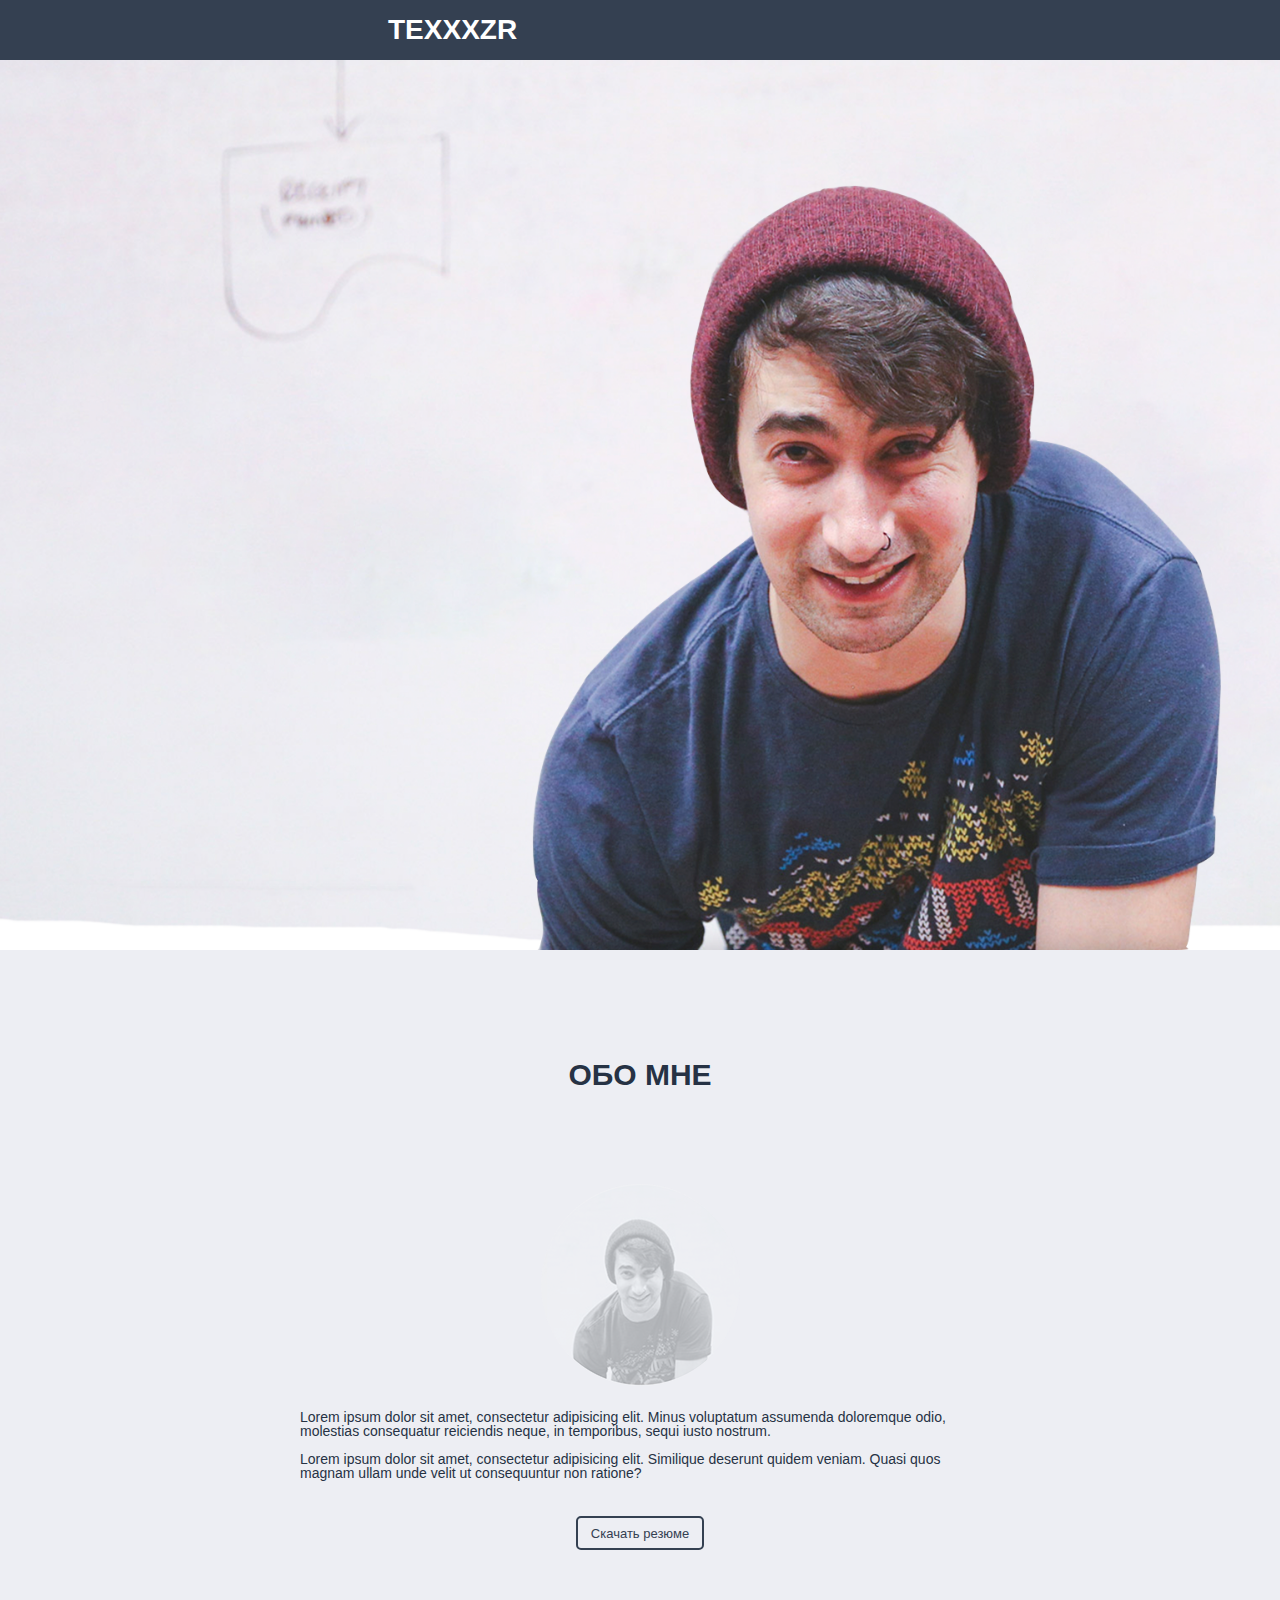
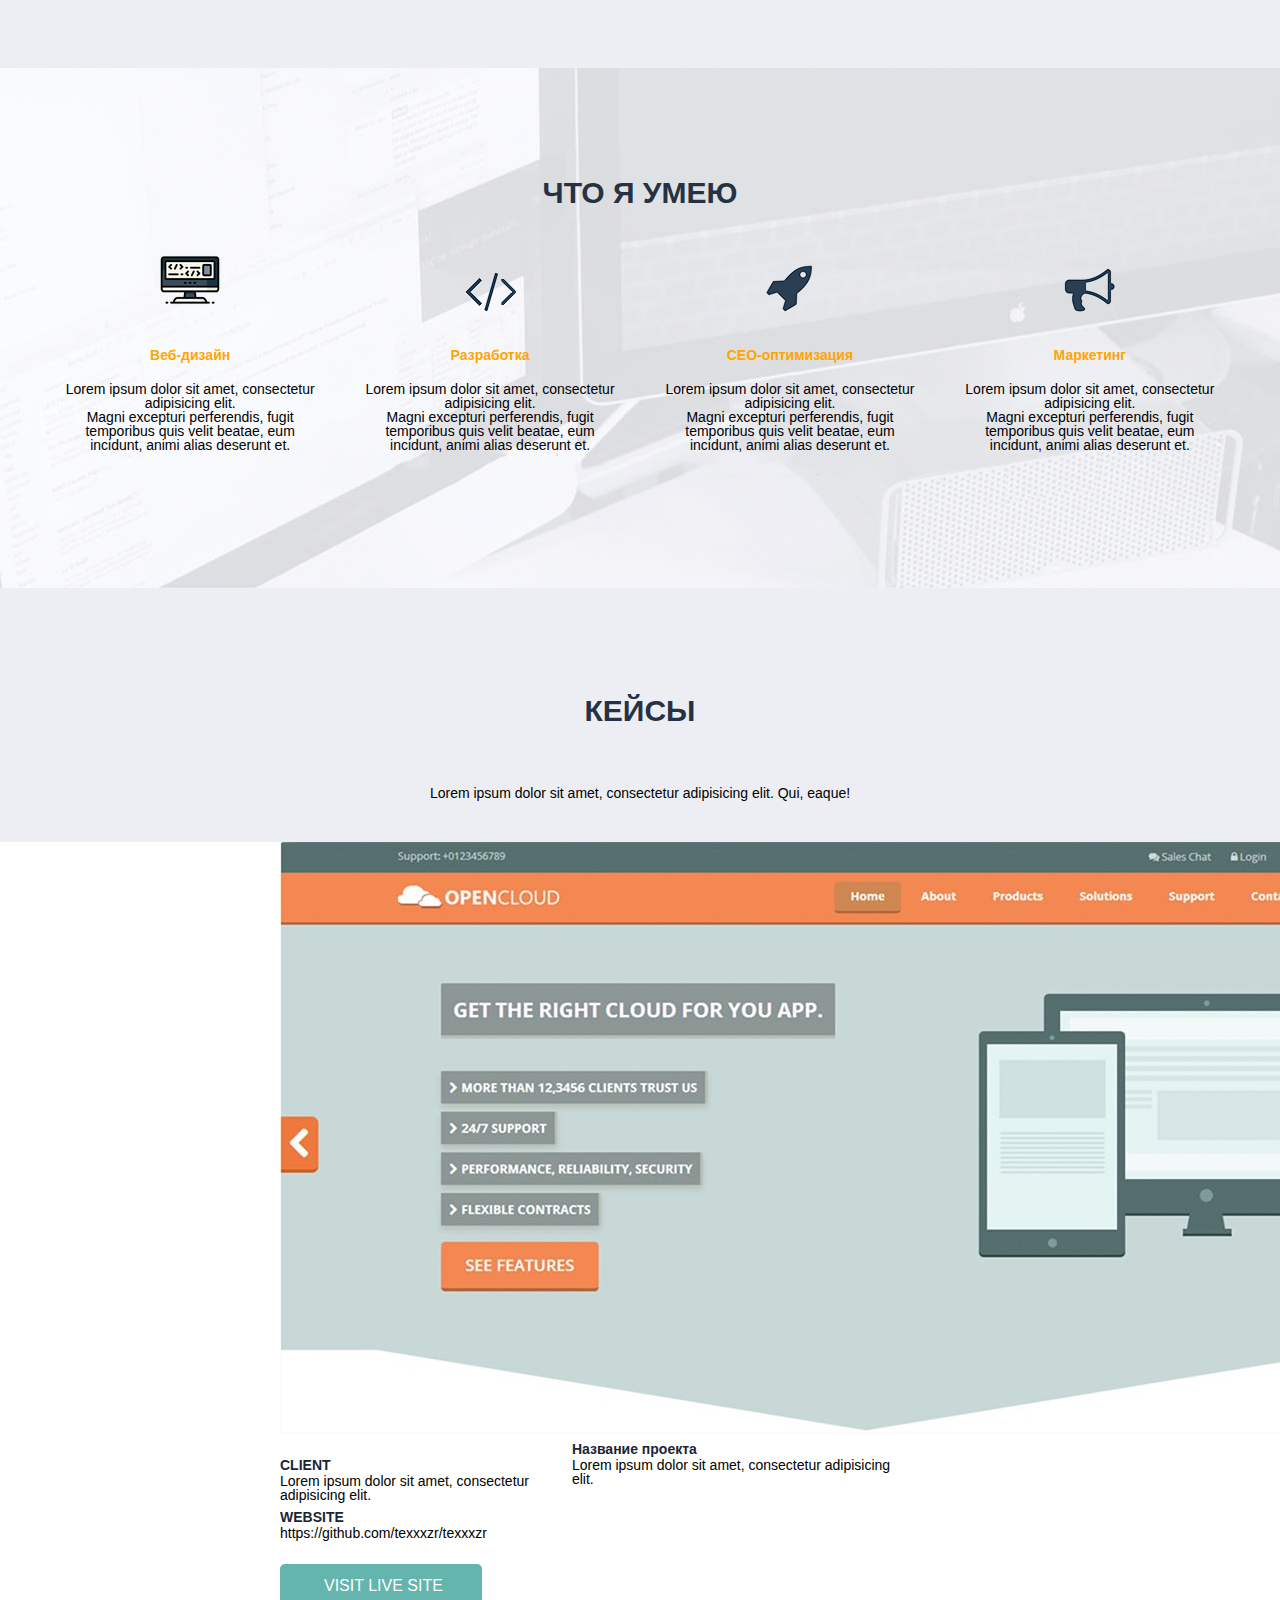
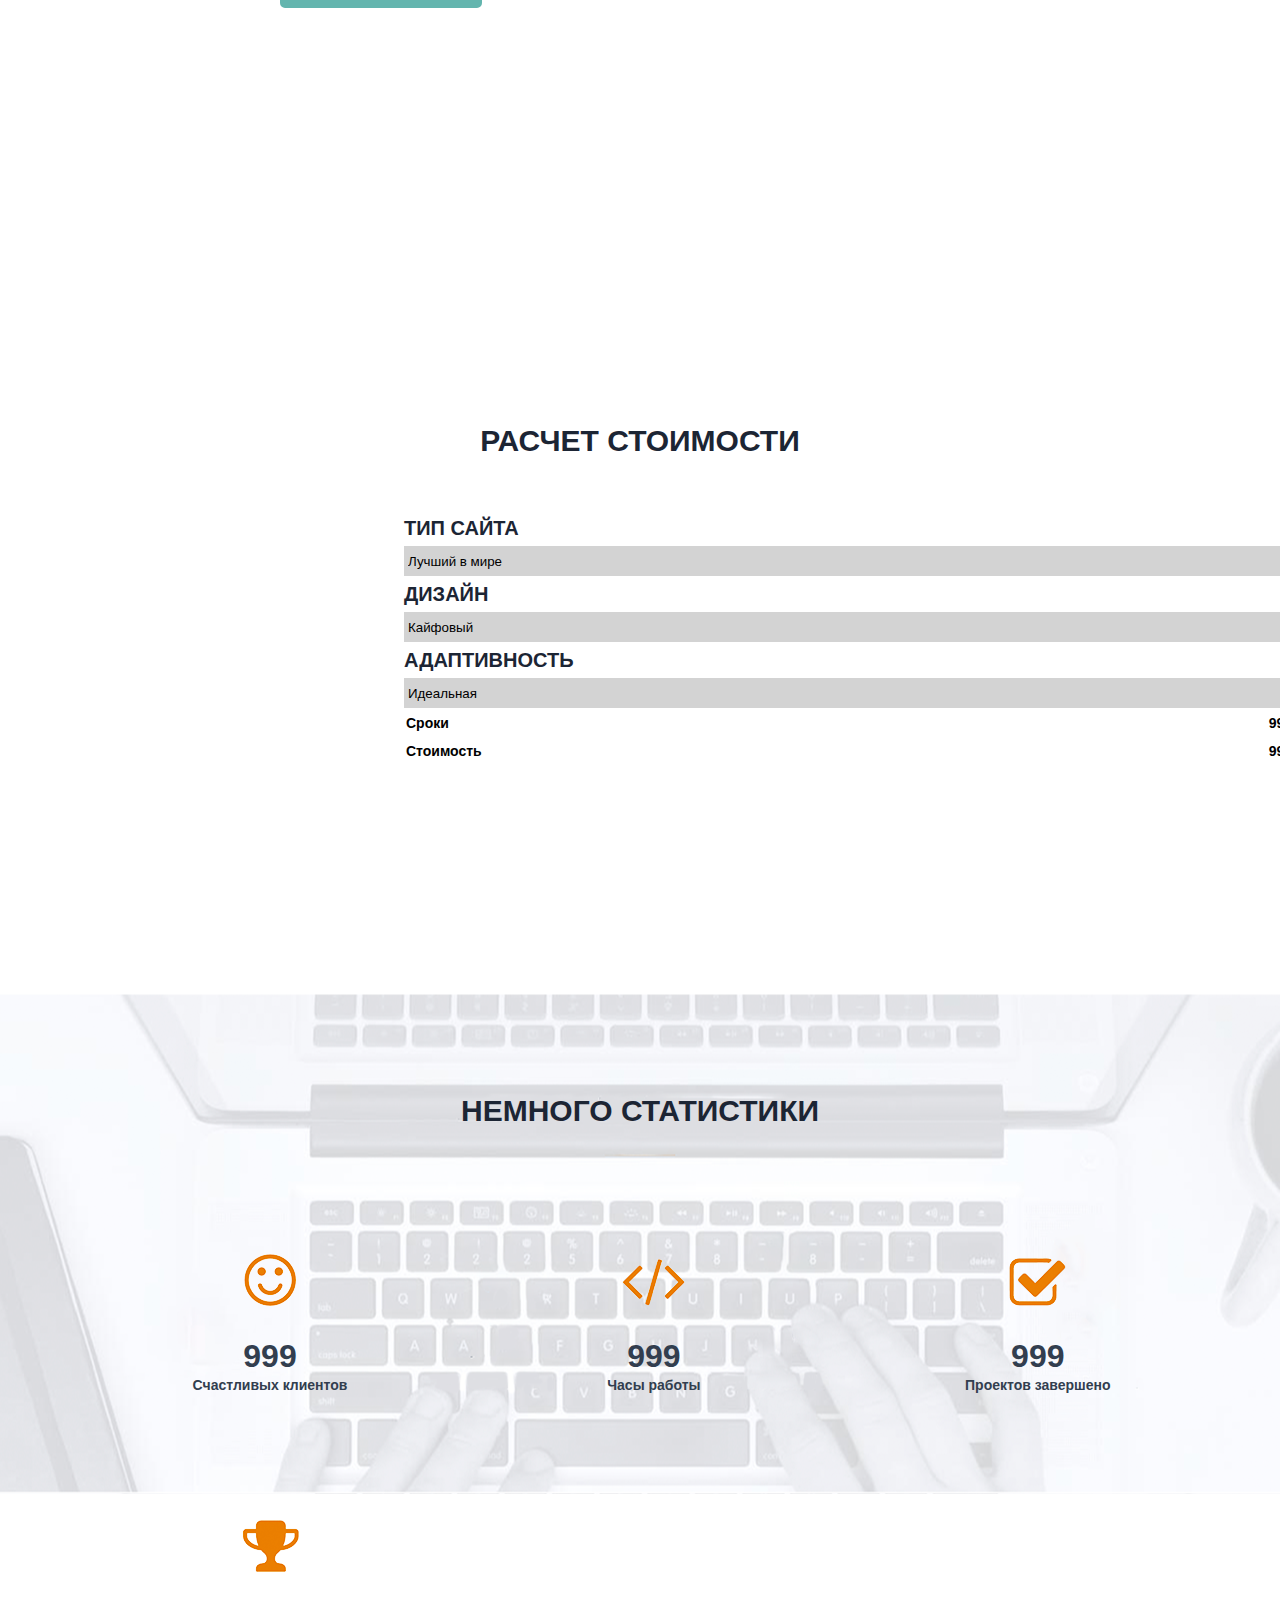
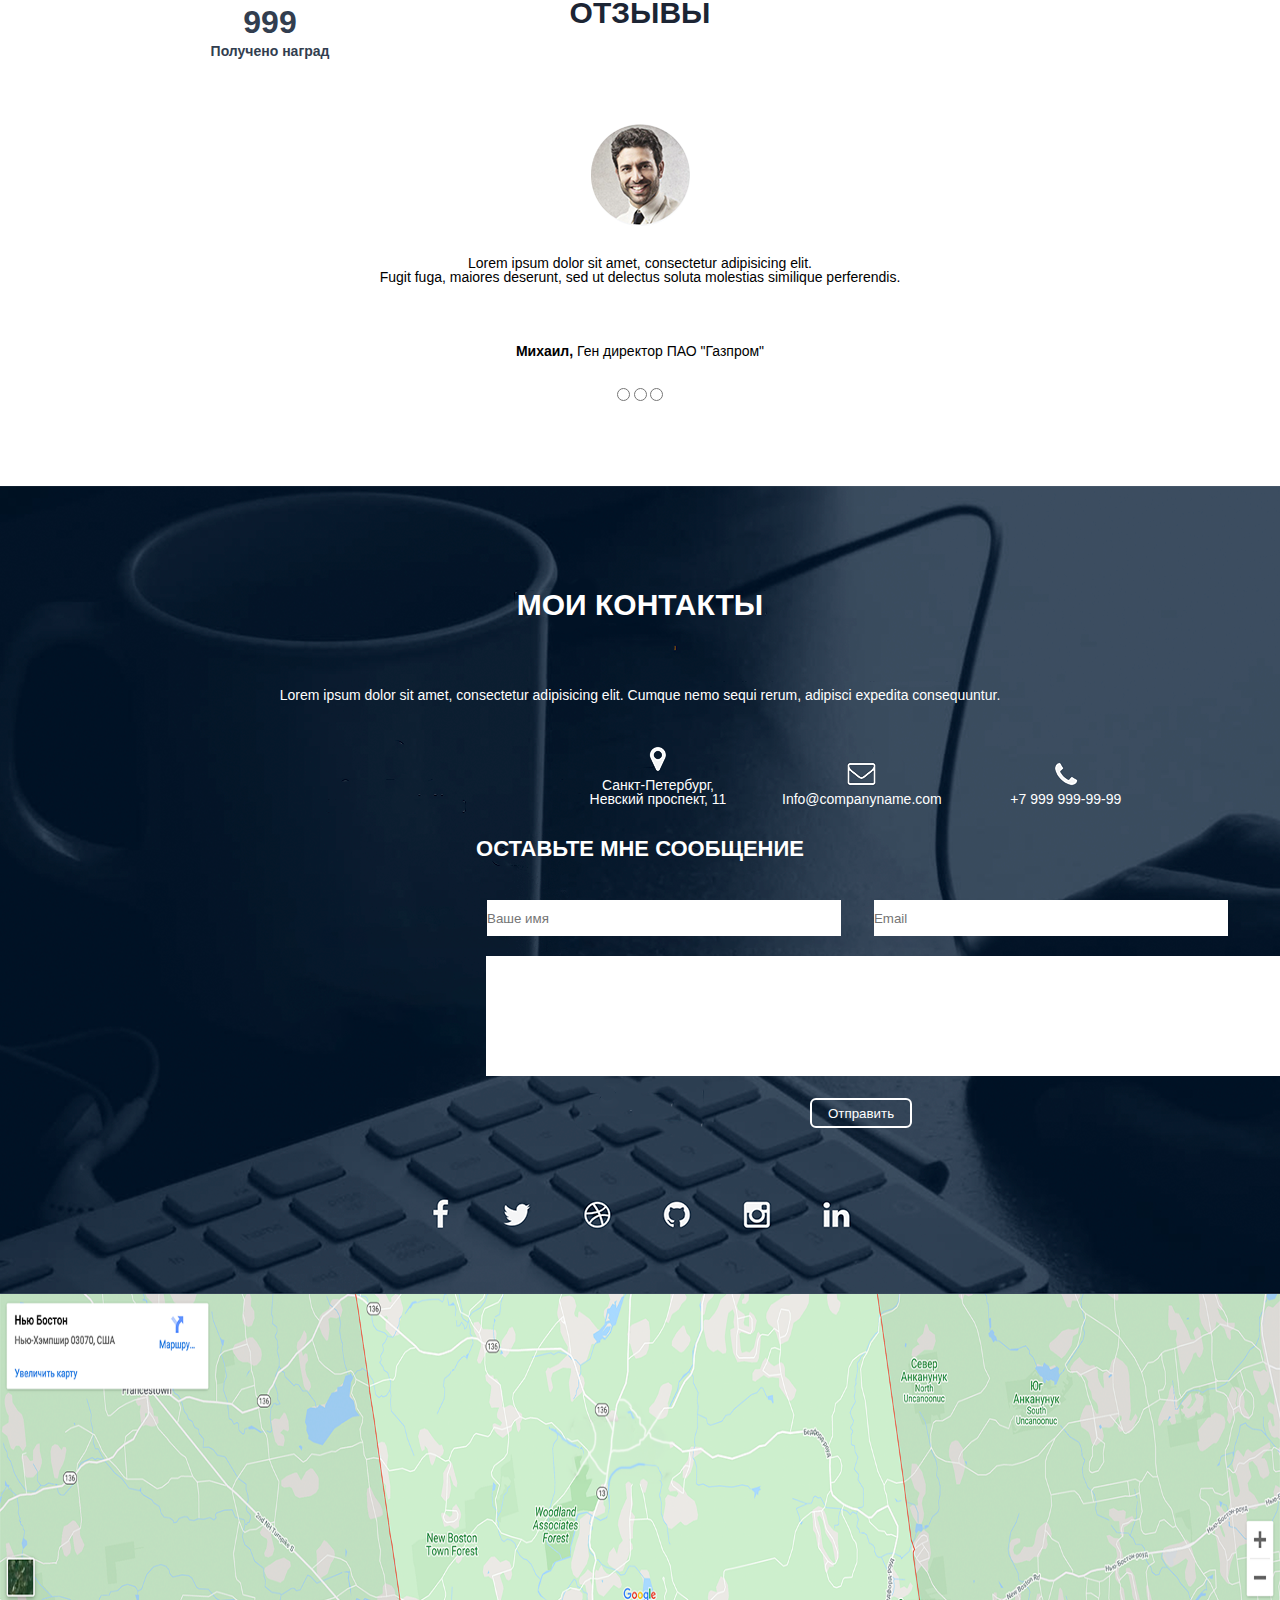
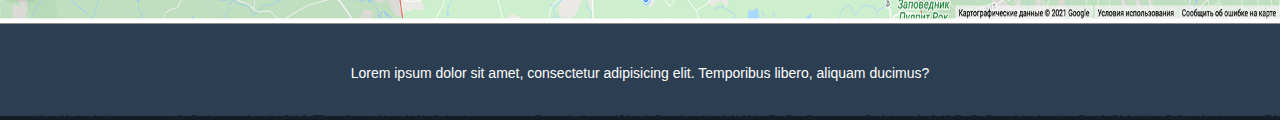
<file: src/index.html>
<!DOCTYPE html>
<html lang="en">
<head>
    <meta charset="UTF-8">
    <title>Andy first page</title>
    <link rel="icon" type="image" href="img/coding_computer.ico">
    <link rel="stylesheet" href="css/reset.css">
    <link rel="stylesheet" href="css/style.css">
</head>
<body>
<!-------------------------------------ШАПКА_"МЕНЮ"-------------------------------->
<header>
    <nav>
        <div class="logo"><p>TEXXXZR</p></div>
        <div class="menu">
            <ul>
                <li><a href="#">Обо мне</a></li>
                <li><a href="#">Услуги</a></li>
                <li><a href="#">Кейсы</a></li>
                <li><a href="#">Прайс</a></li>
                <li><a href="#">Отзывы</a></li>
                <li><a href="#">Контакты</a></li>
            </ul>
        </div>
    </nav>
</header>
<!----------------------------------------"Loader"-------------------------------->
<div class="spinner"></div>
<!------------------------------------1_Блок"Привет"------------------------------>
<div class="main">
<div class="title__container">
    <h1>Привет<br>Меня зовут Андрей</h1>
    <h4>Фулл стек веб-разработчик</h4>
        <input type="button" value="Обо мне">
        <input type="button" value="Мои роботы">
</div></div>
<!-------------------------------------2_Блок"Обо_Мне"---------------------------->
<div class="about_me">
<div class="title__container2">
    <h2>Обо мне</h2>
    <img src="img/boy_black.png">
    <p class="text_block1">Lorem ipsum dolor sit amet, consectetur adipisicing elit. Minus voluptatum assumenda doloremque odio, molestias consequatur reiciendis neque, in temporibus, sequi iusto nostrum.<br><br>Lorem ipsum dolor sit amet, consectetur adipisicing elit. Similique deserunt quidem veniam. Quasi quos magnam ullam unde velit ut consequuntur non ratione?</p>
        <input type="button" value="Скачать резюме">
</div></div>
<!-------------------------------------3_Блок"Что_я_умею"--------------------------->        
<div class="what_i_can">
<div class="title__container3">
    <h2>Что я умею</h2>
        <div class="card">
                <img class="card_image" src="img/coding_computer.ico">
                <h3 class="card_title">Веб-дизайн</h3>
                <p class="card_text">Lorem ipsum dolor sit amet, consectetur adipisicing elit.<br> Magni excepturi perferendis, fugit temporibus quis velit beatae, eum incidunt, animi alias deserunt et.</p>
        </div>
        <div class="card">
                <img class="card_image" src="img/dev_icon.png">
                <h3 class="card_title">Разработка</h3>
                <p class="card_text">Lorem ipsum dolor sit amet, consectetur adipisicing elit.<br> Magni excepturi perferendis, fugit temporibus quis velit beatae, eum incidunt, animi alias deserunt et.</p>
        </div>
        <div class="card">
                <img class="card_image" src="img/SEO_rocket_icon.png">
                <h3 class="card_title">СЕО-оптимизация</h3>
                <p class="card_text">Lorem ipsum dolor sit amet, consectetur adipisicing elit.<br> Magni excepturi perferendis, fugit temporibus quis velit beatae, eum incidunt, animi alias deserunt et.</p>
        </div>
        <div class="card">
                <img class="card_image" src="img/Marketing_icon.png">
                <h3 class="card_title">Маркетинг</h3>
                <p class="card_text">Lorem ipsum dolor sit amet, consectetur adipisicing elit.<br> Magni excepturi perferendis, fugit temporibus quis velit beatae, eum incidunt, animi alias deserunt et.</p>
        </div>
    </div></div>
<!----------------------------------4_Блок"Кейсы_верхушка"----------------------------->     
<div class="cases">
<div class="title__container4">
        <h2>Кейсы</h2>
        <p>Lorem ipsum dolor sit amet, consectetur adipisicing elit. Qui, eaque!</p>
</div></div>
<!---------------------------------------4_Кейсы_низ----------------------------------->
<div class="cases_bottom">
<div class="title__container4_bottom">
        <img class="cases_image" src="img/4block_image%20.jpg">
    <div class="cases_textbox1">
        <h4>CLIENT</h4>
        <p>Lorem ipsum dolor sit amet, consectetur adipisicing elit.</p>
        <h4>WEBSITE</h4>
        <p>https://github.com/texxxzr/texxxzr</p>
            <input class="cases_input" type="submit" value="VISIT LIVE SITE">
    </div>
    <div class="cases_textbox2">                 
        <h5 class="project_title">Название проекта</h5>
        <p class="project_text">Lorem ipsum dolor sit amet, consectetur adipisicing elit.
    </div> 
</div></div>
<!--------------------------------------5_Блок"Прайс"--------------------------------->   
<div class="price">
<div class="title__container5">
    <h2>Расчет стоимости</h2>
        <div class="price_menu">    
        <h4>ТИП САЙТА</h4> 
            <select>
                <option value="че-то там">Лучший в мире</option>
            </select>
        <h4>ДИЗАЙН</h4>
            <select>
                <option value="че-то там">Кайфовый</option>
            </select>
        <h4>АДАПТИВНОСТЬ</h4>
            <select>
                <option value="че-то там">Идеальная</option>
            </select>       
                <table class="price_table">
                    <tr>
                        <td class="price_table_text">Сроки</td>
                        <td class="price_table_number">999</td>
                    </tr>
                    <tr>
                        <td class="price_table_text">Стоимость</td>
                        <td class="price_table_number">999</td>
                    </tr>
                </table>
            </div>
</div></div>
<!--------------------------------------6_Блок"Статистика"------------------------------->
<div class="statistic">
<div class="title__container6">
    <h2>НЕМНОГО СТАТИСТИКИ</h2>
        <div class="card2">
            <img class="card_image2" src="img/smile.png">
            <h4 class="card_title2">999</h4>
            <p class="card_text2">Счастливых клиентов</p>
        </div>
        <div class="card2">
            <img class="card_image2" src="img/brackets.png">
            <h4 class="card_title2">999</h4>
            <p class="card_text2">Часы работы</p>
        </div>
        <div class="card2">
            <img class="card_image2" src="img/mark.png">
            <h4 class="card_title2">999</h4>
            <p class="card_text2">Проектов завершено</p>            
        </div>
        <div class="card2">
            <img class="card_image2" src="img/cup.png">
            <h4 class="card_title2">999</h4>
            <p class="card_text2">Получено наград</p>           
        </div>
</div></div>
<!-----------------------------------------7_Блок"Отзывы"----------------------------------->
<div class="reviews">
<div class="title__container7">
    <h2>ОТЗЫВЫ</h2>
    <img src="img/face.png">
    <p>Lorem ipsum dolor sit amet, consectetur adipisicing elit.<br> Fugit fuga, maiores deserunt, sed ut delectus soluta molestias similique perferendis.</p>
    <p><b>Михаил,</b> Ген директор ПАО "Газпром"</p>
        <input type="radio" name="text_input1" value="1">
        <input type="radio" name="text_input1" value="2">
        <input type="radio" name="text_input1" value="3">
</div></div>         
<!--------------------------------------8_Блок"контакты"------------------------------------>       <div class="contacts">
<div class="title__container8">
    <h2>МОИ КОНТАКТЫ</h2>
    <p>Lorem ipsum dolor sit amet, consectetur adipisicing elit. Cumque nemo sequi rerum, adipisci expedita consequuntur.</p>
        <div class="card_box">
            <div class="card3">
                <img class=card_image3 src="img/geo_mark.png">
                <p class="card_text3">Санкт-Петербург, Невский проспект, 11</p>
            </div>
            <div class="card3">
                <img class=card_image3 src="img/msg.png">
                <p class="card_text3">Info@companyname.com</p>
            </div>
            <div class="card3">
                <img class=card_image3 src="img/tel.png">
                <p class="card_text3">+7 999 999-99-99</p>
            </div>
        </div>       
            <h4>ОСТАВЬТЕ МНЕ СООБЩЕНИЕ</h4>
        <div class="name_mail">        
            <input type="text" value="" placeholder="Ваше имя">
            <input type="text" value="" placeholder="Email">
        </div>
        <div class="message">           
            <textarea name="name1" id="1" cols="109" rows="8">   
            </textarea>
        </div>
           <div class="button"> 
            <input type="button" value="Отправить">
           </div>
</div></div>
<!------------------------------------------MAP------------------------------------------>
<div class="map">
    <img src="img/map.png" width="100%" height="330px">
</div>
<!-----------------------------------------FOOTER---------------------------------------->
<footer>
    <p class="footer_text">Lorem ipsum dolor sit amet, consectetur adipisicing elit. Temporibus libero, aliquam ducimus?</p>
</footer>
</body>
</html>
</file>
<file: src/css/style.css>
body {
    font-family: Arial, sans-serif;
}
/*------------------------------------МЕНЮ_ШАПКА-------------------------------------*/
nav {
    width: 100%;
    height: 60px;
    background: #344051;
    position: fixed;
}
.logo p {
    color: #fff;
    font-size: 28px;
    line-height: 60px;
    padding-left: 388px;
    float: left;
    font-weight: 800;
    -webkit-animation: comming 2s ease;
    -o-animation: comming 2s ease;
    animation: comming 2s ease;
    animation-iteration-count:infinite;
    -moz-animation-iteration-count:infinite;
    -webkit-animation-iteration-count:infinite;
}
.menu {
    float: left;
    margin-left: 432px;
}
.menu li {
    float: left;
    color: #fff;
    line-height: 60px;
    margin-right: 40px;
    font-size: 16px;
    text-transform: uppercase;
    -webkit-animation: topshift 0.4s ease forwards;
    -o-animation: topshift 0.4s ease forwards;
    animation: topshift 0.4s ease forwards;
    opacity: 0;
}
.menu li a {
    transition: all 0.2s;
    color: white;
    transform: scale(1);
    display: inline-block;
}
.menu li a:visited{
    color: white;
}
.menu li a:hover{
    color: orange;
}
.menu li a:active {
    transform: scale(1.2);
}
@keyframes comming {
    0% {
        /*opacity: 0;*/
        color: #D66400;    
    }
    20% {
        color: #FAE400;
    }
    40% {
        color: #4EFF01;
    }
    60%{
        color: #00FFFF;
    }
    80%{
        color: #F900BE;
    }
    100%{
        color: #FA4E00;
    }
}
@keyframes topshift {
    from{
        opacity: 0;
        margin-top: -80px;
    }
    to {
        opacity: 1;
        margin-top: 0px;
    }
}
.menu li:nth-child(2){
    animation-delay: 0.4s;
}
.menu li:nth-child(3){
    animation-delay: 0.8s;
}
.menu li:nth-child(4){
    animation-delay: 1.2s;
}
.menu li:nth-child(5){
    animation-delay: 1.6s;
}
.menu li:nth-child(6){
    animation-delay: 2s;
}
/*----------------------------------------"Loader"-----------------------------------*/
.spinner {
    height: 50px;
    width: 50px;
    border-left: 3px solid greenyellow;
    border-bottom: 3px solid greenyellow;
    border-right: 3px solid greenyellow;
    border-top: 3px solid transparent;
    border-radius: 50%;
    animation: spinner 1s linear infinite;
}
 
@keyframes spinner {
    from {
        transform: rotate(0deg);
    }
 
    to {
        transform: rotate(360deg);
    }
}
/*------------------------------------1_Блок"Привет"-------------------------------------*/
.main {
    width: 100%;
    height: 100%;
    /*height: calc(100% - 60px);*/
    background: url(../img/boy.png) 90% 100%/auto 85%  no-repeat  , url(../img/bg.png) center/cover no-repeat;    
}
.title__container {
    float: left;
    margin: 432px 0px 0px 404px;
    color: #2c384a;
    text-align: center;
    opacity: 0;
    -webkit-animation: titlemove 2s ease forwards ;
    -o-animation: titlemove 2s ease forwards ;
    animation: titlemove 2s ease forwards ;
    -webkit-animation-delay:2.2s;
    -o-animation-delay:2.2s;
    animation-delay:2.2s;  
} 
.title__container h1 {
    font-size: 60px;
    font-weight: bold;
}
.title__container h4 {
    margin-top: 40px;
    font-size: 22px;
    color: #79818d;
}
.title__container input {
    height: 40px;
    text-align: center;
    border: 2px solid #344051;
    background: none;
    border-radius: 5px;
    color: #344051;
    font-size: 13px;
    padding: 0px 16px;
    margin: 58px 14px 0px 14px;
}
@keyframes titlemove {
    from{
        opacity: 0;
        margin-left: -500px;
    }
    to {
        margin-left: 404px;
        opacity: 1;
    }
}
.title__container input {
    transition: all 0.2s;
}
.title__container input:hover{
    background: #344051;
    color: white;
}
.title__container input:active{
    transform: scale(1.2)
}
/*-------------------------------------2_Блок"Обо_Мне"--------------------------------*/
.about_me {
    background-color: #edeef3;
    width: 100%;
    height: 718px;
}
.title__container2 {
    text-align: center;
}
.title__container2 h2 {
    padding-top: 110px;
    padding-bottom: 94px;
    text-transform: uppercase;
    font-size: 30px;
    font-weight: bold;
    color: #263244;
}
.title__container2 { 
    text-align: center;
    color: #263244
}
.title__container2 p {
    padding-top: 24px;
}
.title__container2 input {
    height: 34px;
    text-align: center;
    border: 2px solid #344051;
    background: none;
    border-radius: 5px;
    color: #344051;
    font-size: 13px;
    padding: 0px 13px;
    margin-top: 36px;
    margin-bottom: 98px;
}
.text_block1 {
    text-align: left;
    padding: 0px 300px;
}
.title__container2 input {
    transition: all 0.2s;
}
.title__container2 input:hover{
    background: #344051;
    color: white;
}
.title__container2 input:active{
    transform: scale(1.2)
}
.title__container2 img {
    opacity: 0.3;
}
.title__container2 img:hover{
    opacity: 1;
    transform: rotate(1080deg) scale(6.6);
    transition: all 2s 0.1s ;
}
/*--------------------------------------3_Блок"Что_я_умею"---------------------------------*/
.what_i_can {
    background: url(../img/bg2.png) no-repeat center;
    height: 520px;
}
.title__container3 {
    text-align: center;
}
.title__container3 h2 {
    padding-top: 110px;
    text-transform: uppercase;
    font-size: 30px;
    font-weight: bold;
    color: #263244;
}
.card {
    display: inline-block;
    width: 256px;
    height: 252px;
    padding-top: 40px;
    margin: 0px 20px;
}
.card_image {
    padding-bottom: 36px;
}
.card_title {
    font-weight: bold;
    color: orange;
    padding-bottom: 20px;
}
.card_text {
}
/*-----------------------------------4_Блок"Кейсы_верхушка"-------------------------------*/
.cases {
    height: 254px;
    width: 100%;
    background-color: #edeef3;
}
.title__container4 h2 {
    text-align: center;
    font-weight: bold;
    padding-top: 108px;
    font-size: 30px;
    text-transform: uppercase;
    color: #263244; 
}
.title__container4 p {
    text-align: center;
    padding-top: 60px;
}
/*-------------------------------------4_Кейсы_низ-------------------------------*/
.cases_bottom {
    height: 964px;
    width: 100%;
    padding-left: 280px;
}
.cases_bottom p{
    padding-top: 2px;
}
.cases_bottom h4 {
    padding-top: 8px;
    font-weight: bold;
    color: #1c2534;
}
.cases_bottom h5 {
    padding-top: 8px;
    font-weight: bold;
    color: #1c2534;
}
.cases_textbox1 {
    display: inline-block;
    width: 288px;
    height: 60px;
    vertical-align: middle;
}
.cases_textbox2 {
    display: inline-block;
    width: 340px;
    height: 60px;
    padding-bottom: 80px;
}
.cases_input {
    height: 44px;
    width: 202px;
    text-align: center;
    border: 2px solid #63b5ae;
    background: #63b5ae;
    border-radius: 5px;
    color: white;
    font-size: 16px;
    padding: 0px 42px;
    margin: 24px 0px 0px 0px;
}

.cases_textbox1 input {
    transition: all 0.2s;
}
.cases_textbox1 input:hover{
    background: #63b5ae;
    color: white;
}
.cases_textbox1 input:active{
    transform: scale(1.2)
}
/*----------------------------------------5_Блок"Прайс"-----------------------------------*/
.price {
    height: 788px;
}
.title__container5 h2 {
    padding-top: 220px;
    padding-bottom: 54px;
    font-weight: bold;
    font-size: 30px;
    text-align: center;
    text-transform: uppercase;
    color: #1c2534;
}
.title__container5 h4 {
    font-weight: bold;
    font-size: 20px;
    text-align:left;
    text-transform: uppercase;
    padding: 8px 0px;
    color: #1c2534; 
}
.price_menu {
    height: 622px;
    width: 924px;
    margin: 0px 534px 0px 404px;
    padding-bottom: 160px;
}
select {
    padding: 2px 0px;
    background-color: lightgray;
    width: 890px;
    height: 30px;
    
}
.price_table {
    /*border: 1px solid black;*/
    width: 890px;
    height: 58px;
}
.price_table_number {
    text-align: right;
    font-weight: bold;
}
.price_table_text {
    text-align: left;
    font-weight: bold;
}
/*-------------------------------------6_Блок"Статистика"---------------------------------*/
.statistic {
    background-image: url(../img/statistic_background.png);
    background-position: center;
    width: 100%;
    height: 500px;
}
.title__container6 h2 {
    padding-top: 102px;
    font-weight: bold;
    font-size: 30px;
    text-align: center;
    text-transform: uppercase;
    color: #1c2534;
}
.card2 {
    text-align: center;
    display: inline-block;
    width: 340px;
    height: 252px;
    padding-top: 128px;
    padding-left: 160px;
    margin: 0px 20px;
}
.card_image2 {
    padding-bottom: 34px;
}
.card_title2 {
    font-size: 32px;
    font-weight: bold;
    padding-bottom: 6px;
    color: #323e4f;
}
.card_text2 {
    font-weight: bold;
    color: #323e4f;
}
.statistic:hover{
    transform: scale(0.8);
    transition: all 10s 0.01s ease;

}
.title__container6:hover{
    transform: scale(1.4);
    transition: all 10s 0.01s ease;
}
/*-------------------------------------7_Блок"Отзывы"-----------------------------------*/
.reviews {
    background-position: center;
    text-align: center;
    height: 592px;
}
.title__container7 h2 {
    padding-top: 104px;
    padding-bottom: 96px;
    font-weight: bold;
    font-size: 30px;
    text-align: center;
    text-transform: uppercase;
    color: #1c2534;
}
.title__container7 p {
    padding: 30px 0px;
}
.title__container7 img:hover{
    opacity: 1;
    transform: rotate(1080deg) scale(6.6);
    transition: all 2s 0.1s ;
}
/*-------------------------------------8_Блок"контакты"----------------------------------*/
.contacts {
    background-image: url(../img/contacts_background.png);
    background-position: center;
    height: 808px;
    width: 100%;   
}
.title__container8 h2 {
    padding-top: 104px;
    padding-bottom: 68px;
    font-weight: bold;
    font-size: 30px;
    text-align: center;
    text-transform: uppercase;
    color: white;
}
.title__container8 p {
    text-align: center;
    color: white;
}
.title__container8 h4 {
    font-size: 22px;
    font-weight: bold;
    text-align: center;
    text-transform: uppercase;
    color: white;
    padding-bottom: 40px;
}
.card3 {
    text-align: center;
    display: inline-block;
    width: 160px;
    height: 120px;
    padding-top: 44px;
    margin-left: 40px
}
.card_box {
    padding-left: 538px;
}
.card_text3 {
    padding-top: 6px;
}
.name_mail {
    margin-left: 458px;
    
}
.name_mail input {
    height: 36px;
    width: 354px;
    margin-left: 29px;
}
.message {
    margin-left: 486px;
    margin-top: 20px;
}
.button input {
    border: 2px solid white;
    border-radius: 6px;
    height: 30px;
    margin-left: 810px;
    margin-top: 20px;
    background: none;
    color: white;
    text-align: center;
    padding: 0px 16px;
}
.button input:active {
    transition: all 0.2s;
    transform: scale(1.2);
}
.button input:hover {
    background: orange;
    color: #344051;
    border: 2px solid #344051;
}
/*------------------------------------------ПОДВАЛ----------------------------------------*/
footer {
    background-image: url(../img/footer.png);
    background-position: center;
    height: 96px;
}
.footer_text {
    color: white;
    text-align: center;
    padding-top: 42px;
}
</file>
